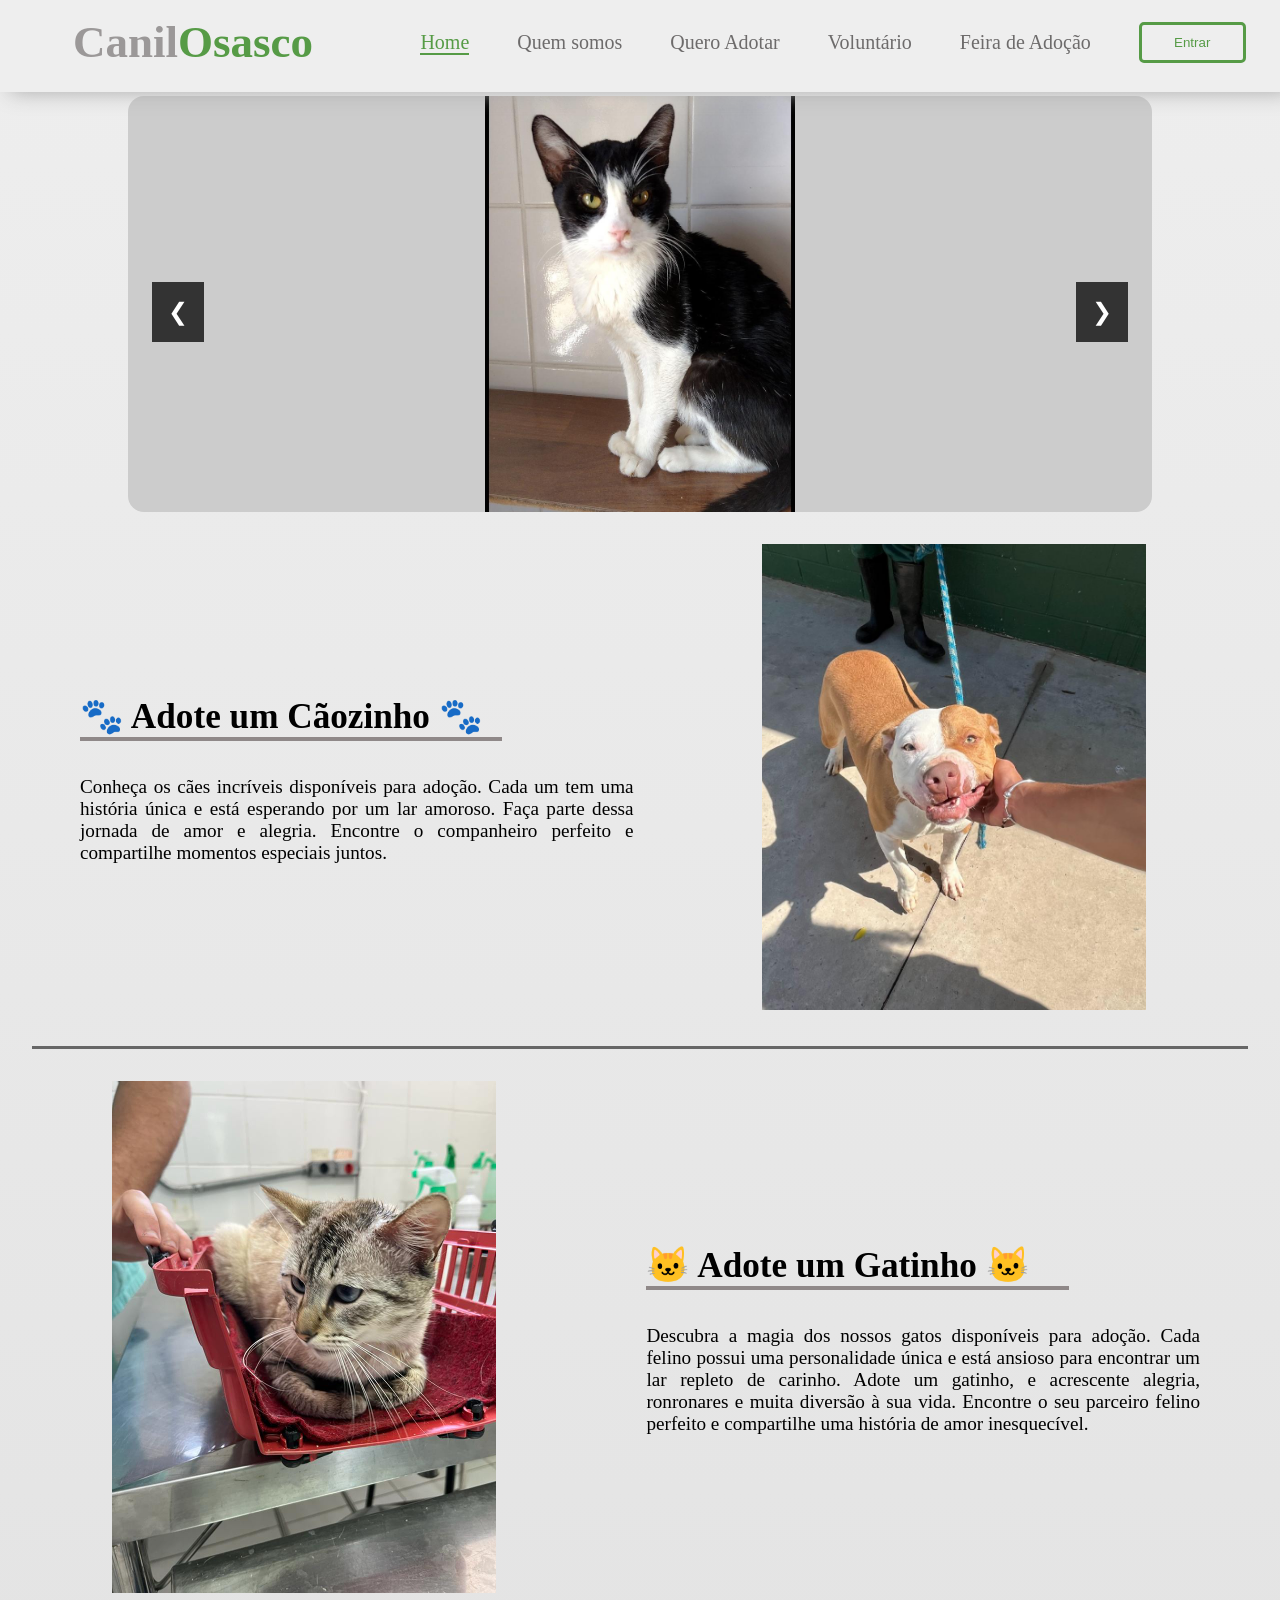
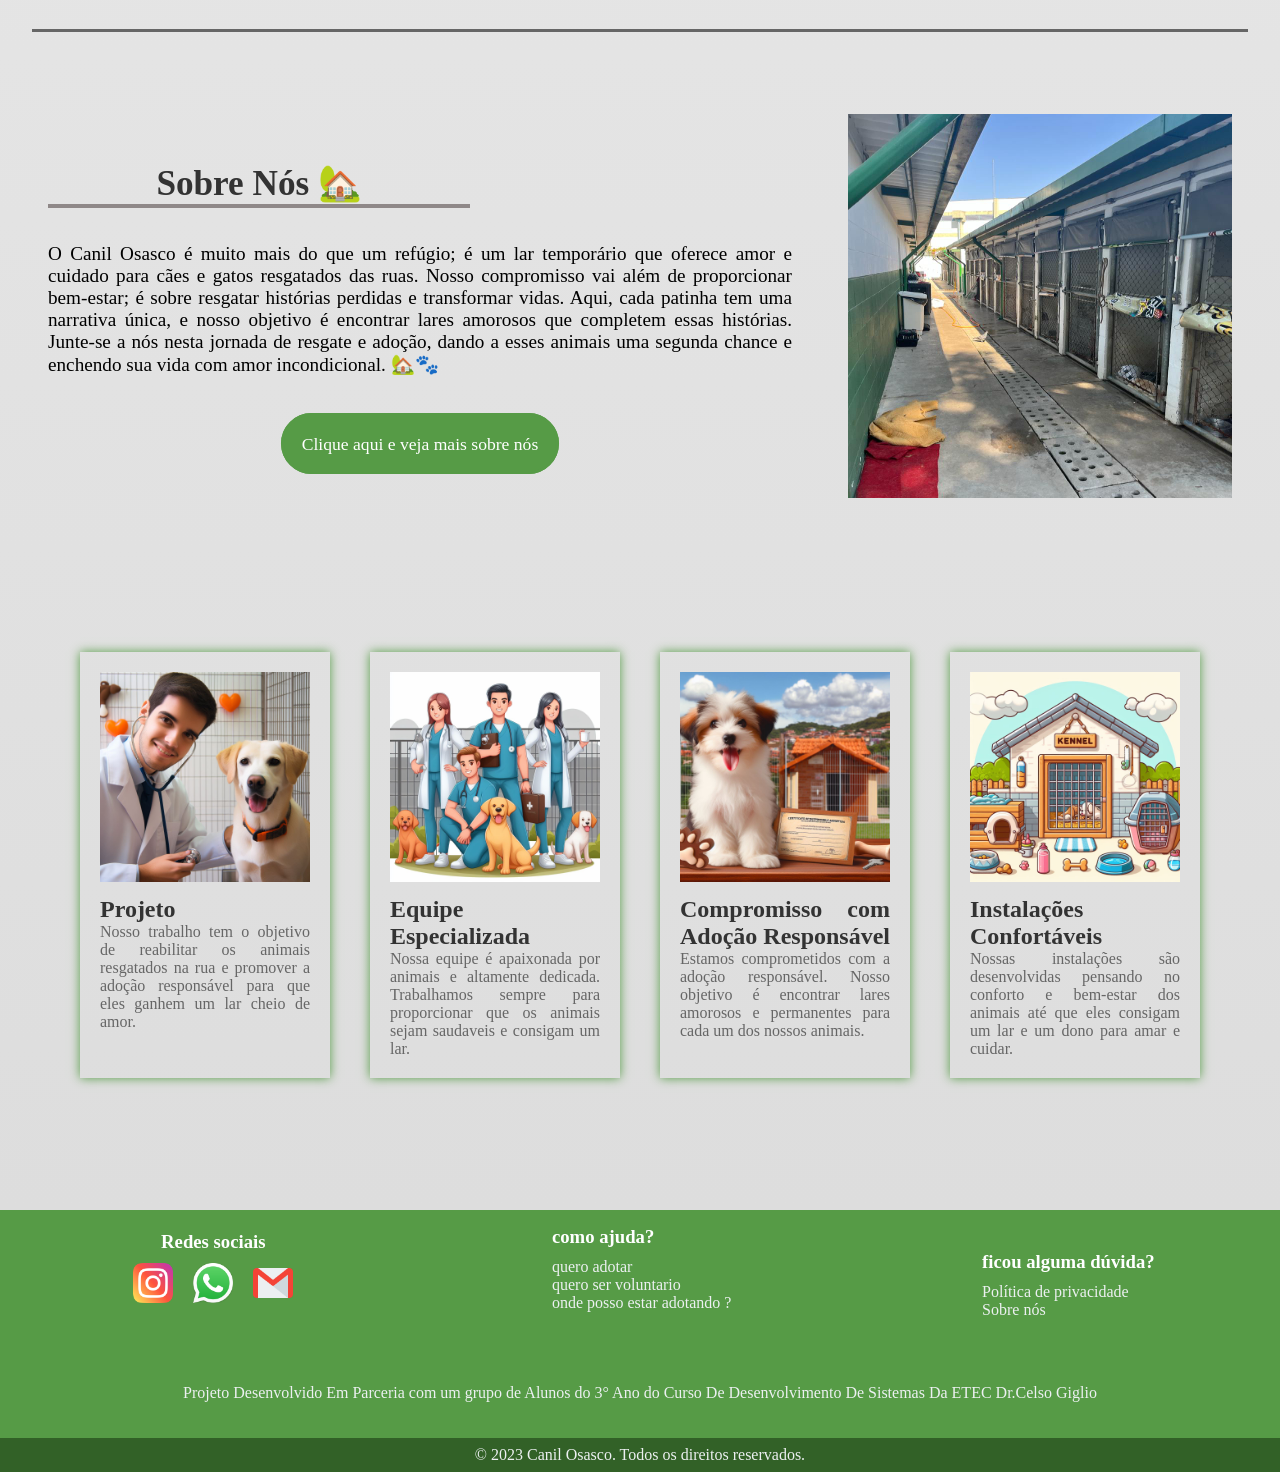
<file: index.html>
<!DOCTYPE html>
<html lang="pt-br">

<head>
    <meta charset="UTF-8">
    <meta name="viewport" content="width=device-width, initial-scale=1.0">
    <title>Canil Osasco</title>
    <link rel="icon" type="image/png" href="img/pawprint.png" />
    <link rel="stylesheet" type="text/css" href="css/global.css" media="screen" />
    <link rel="stylesheet" type="text/css" href="css/navBar.css" media="screen" />
    <link rel="stylesheet" href="css/index.css" media="screen">
    <link rel="stylesheet" type="text/css" href="css/footer.css" />
</head>

<body>

    <header id="header">

        <div class="flex">

            <nav class="menuDesktop">

                <h2 class="nomeDesk">
                    <a href="index.html">
                        Canil<span class="nomeOsasco">Osasco</span>
                    </a>
                </h2>

                <ul class="listaNav">

                    <li>
                        <a href="index.html" rel="noopener noreferrer" class="pagina-atual">Home</a>
                    </li>

                    <li>
                        <a href="html/quemsomos.html" rel="noopener noreferrer">Quem somos</a>
                    </li>

                    <li>
                        <a href="html/pets.html" rel="noopener noreferrer">Quero Adotar</a>
                    </li>

                    <li>
                        <a href="html/voluntarios.html" rel="noopener noreferrer">Voluntário</a>
                    </li>

                    <li>
                        <a href="html/feiraadocao.html" rel="noopener noreferrer">Feira de Adoção</a>
                    </li>
                    <li class="liButton">
                        <button class="button-entrar" type="button"
                            onclick="window.location.href='../tcc/php/login.php'">Entrar</button>
                    </li>

                </ul>

            </nav>

            <div class="nomeMobilediv">
                <h2 class="nomeMobile">
                    <a href="./index.html">
                        Canil<span class="nomeOsasco">Osasco</span>
                    </a>
                </h2>


                <div id="menu-hamburguer">
                    <div class="bar"><img src="./img/menu.png" /></div>
                </div>
            </div>

            <div id="menu-lateral">
                <span id="fechar-menu" class="fechar-menu"><img src="./img/close.png" /></span>
                <ul>

                    <li>
                        <div class="button-header">
                            <button type="button">Entrar</button>
                        </div>
                    </li>

                    <li>
                        <a href="/html/quemsomos.html" rel="noopener noreferrer">Quem Somos</a>
                    </li>

                    <li>
                        <a href="/html/doacaopets.html" rel="noopener noreferrer">Quero Adotar</a>
                    </li>

                    <li>
                        <a href="/html/voluntarios.html" rel="noopener noreferrer">Voluntário</a>
                    </li>

                    <li>
                        <a href="/html/politicaprivacdade.html" rel="noopener noreferrer">Política de Privacidade</a>
                    </li>

                </ul>
            </div>

        </div>

    </header>

    <main>
        <div id="container">

            <div class="carousel-container">
                <div class="carousel-slide">
                    <img src="img/carrousel/Gertrudes.jpg" alt="Imagem 1">
                </div>
                <div class="carousel-slide">
                    <img src="img/carrousel/gatinho.jpg" alt="Imagem 2">
                </div>
                <div class="carousel-slide">
                    <img src="img/carrousel/gatos.jpg" alt="Imagem 3">
                </div>
                <div class="carousel-slide">
                    <img src="img/carrousel/cachorrinho.jpg" alt="Imagem 4">
                </div>

                <button class="prev-button">&#10094;</button>
                <button class="next-button">&#10095;</button>
            </div>


            <section class="main-content">
                <div class="content-text">
                    <h2>🐾 Adote um Cãozinho 🐾</h2>
                    <p>
                        Conheça os cães incríveis disponíveis para adoção.
                        Cada um tem uma história única e está esperando por um lar amoroso.
                        Faça parte dessa jornada de amor e alegria. Encontre o companheiro perfeito e compartilhe
                        momentos especiais juntos.
                    </p>
                </div>
                <div class="content-image">
                    <img src="img/carrousel/erick.jpg" alt="Cão Adoção">
                </div>
            </section>

            <section class="main-content">
                <div class="content-image">
                    <img src="img/gato.jpg" alt="Cão Adoção">
                </div>
                <div class="content-text">
                    <h2>🐱 Adote um Gatinho 🐱</h2>
                    <p>
                        Descubra a magia dos nossos gatos disponíveis para adoção. Cada felino possui uma personalidade
                        única e está ansioso para encontrar um lar repleto de carinho. Adote um gatinho, e acrescente
                        alegria, ronronares e muita diversão à sua vida. Encontre o seu parceiro felino perfeito e
                        compartilhe uma história de amor inesquecível.
                    </p>
                </div>
            </section>

            <section class="about-us">
                <div class="about-us-text">
                    <h2>Sobre Nós 🏡</h2>
                    <p>
                        O Canil Osasco é muito mais do que um refúgio; é um lar temporário que oferece amor e cuidado
                        para cães e gatos resgatados das ruas. Nosso compromisso vai além de proporcionar bem-estar; é
                        sobre resgatar histórias perdidas e transformar vidas. Aqui, cada patinha tem uma narrativa
                        única, e nosso objetivo é encontrar lares amorosos que completem essas histórias. Junte-se a nós
                        nesta jornada de resgate e adoção, dando a esses animais uma segunda chance e enchendo sua vida
                        com amor incondicional. 🏡🐾
                    </p>
                    <a href="./html/quemsomos.html" class="button">Clique aqui e veja mais sobre nós</a>
                </div>
                <div class="about-us-image">
                    <img src="./img/local.jpeg" alt="Cão Adoção">
                </div>
            </section>

            <!-- <section class="happy-owners">
                <h2>Feliz com Dono</h2>
                <p>Veja como nossos adoráveis cães estão felizes com seus novos donos. A alegria de uma adoção
                    bem-sucedida
                    é
                    incomparável.</p>
                <img src="img/feliz.jpg" alt="Cão Feliz com Dono">
            </section> -->

            <!-- <section class="services">
                <h2>Nossos Serviços</h2>
                <p>No Canil Osasco, oferecemos uma variedade de serviços para atender às necessidades dos nossos
                    clientes e
                    seus
                    adoráveis cães. Entre os nossos serviços estão:</p>
                <ul>
                    <li>Adoção Responsável</li>
                    <li>Consultas Veterinárias</li>
                    <li>Ensino de Comportamento</li>
                    <li>Cuidados com a Saúde</li>
                </ul>
            </section> -->

            <!-- 
            <section class="testimonials">
                <h2>Depoimentos</h2>
                <p>Veja o que nossos clientes satisfeitos têm a dizer sobre a experiência no Canil Osasco:</p>
                <blockquote>
                    "Adotar meu cão no Canil Osasco foi a melhor decisão que já tomei. Eles cuidam dos animais com muito
                    carinho
                    e profissionalismo."
                    <cite>— Maria Silva</cite>
                </blockquote> -->
            </section>


            <section class="cards-container">
                <div class="card">
                    <img src="img/imgCard/card1.jpg" alt="Card 1">
                    <h2>Projeto</h2>
                    <p>
                        Nosso trabalho tem o objetivo de reabilitar os animais resgatados na rua e promover a adoção
                        responsável para
                        que eles ganhem um lar cheio de amor.
                    </p>
                </div>

                <div class="card">
                    <img src="img/imgCard/card2.jpg" alt="Card 2">
                    <h2>Equipe Especializada</h2>
                    <p>
                        Nossa equipe é apaixonada por animais e altamente dedicada. Trabalhamos sempre para proporcionar
                        que os animais sejam saudaveis e consigam um lar.
                    </p>
                </div>

                <div class="card">
                    <img src="img/imgCard/card3.jpg" alt="Card 3">
                    <h2>Compromisso com Adoção Responsável</h2>
                    <p>
                        Estamos comprometidos com a adoção responsável. Nosso objetivo é encontrar lares amorosos e
                        permanentes para cada um dos nossos animais.
                    </p>
                </div>

                <div class="card">
                    <img src="img/imgCard/card4.jpg" alt="Card 4">
                    <h2>Instalações Confortáveis</h2>
                    <p>
                        Nossas instalações são desenvolvidas pensando no conforto e bem-estar dos animais até que eles
                        consigam um lar e um dono para amar e cuidar.
                    </p>
                </div>
            </section>

        </div>

    </main>

    <!-- FOOTER -->
    <div class="footer">
        <div class="footer-informacao">
            <div class="footer-redes-sociais">
                <h3>Redes sociais</h3>

                <div class="footer-redes-sociais-images">
                    <a href="https://www.instagram.com/canilosasco/"><img src="img/instagram.png" alt="Instagram"></a>
                    <a
                        href="https://api.whatsapp.com/send/?phone=5511974157221&text=Quero+adotar+um+animal%21&type=phone_number&app_absent=0"><img
                            src="img/whatsapp.png" alt="WhatsApp"></a>
                    <img src="img/gmail.png" alt="Gmail">
                </div>

            </div>

            <!-- <div>
                <h3>Formas de contato</h3>
                <ul>
                    <li>(11) 9 9999-9999</li>
                    <li>quero ser voluntario</li>
                    <li>onde posso estar adotando ?</li>
                </ul>
            </div>
 -->

            <div class="ajuda">
                <h3>como ajuda?</h3>
                <ul>
                    <li><a href="./html/doacaopets.html">quero adotar</a></li>
                    <li><a href="./html/voluntarios.html">quero ser voluntario</a></li>
                    <li><a href="./html/feiraadocao.html">onde posso estar adotando ?</a></li>
                </ul>
            </div>

            <div>
                <h3>ficou alguma dúvida?</h3>
                <ul>
                    <li><a href="./html/politicaprivacidade.html">Política de privacidade</a></li>
                    <li><a href="./html/quemsomos.html">Sobre nós</a></li>
                </ul>
            </div>
        </div>

        <div class="footer-info">
            <p>
                Projeto Desenvolvido Em Parceria com um grupo de Alunos do 3° Ano do Curso De Desenvolvimento De
                Sistemas Da
                ETEC Dr.Celso Giglio
            </p>
        </div>

        <div class="footer-dois">
            <p>&copy; 2023 Canil Osasco. Todos os direitos reservados.</p>
        </div>
    </div>

    <!-- FOOTER -->

    <!-- Adicione scripts necessários para o carrossel -->
    <script src="java/munu.js"></script>
    <script src="java/index.js"></script>
</body>

</html>
</file>
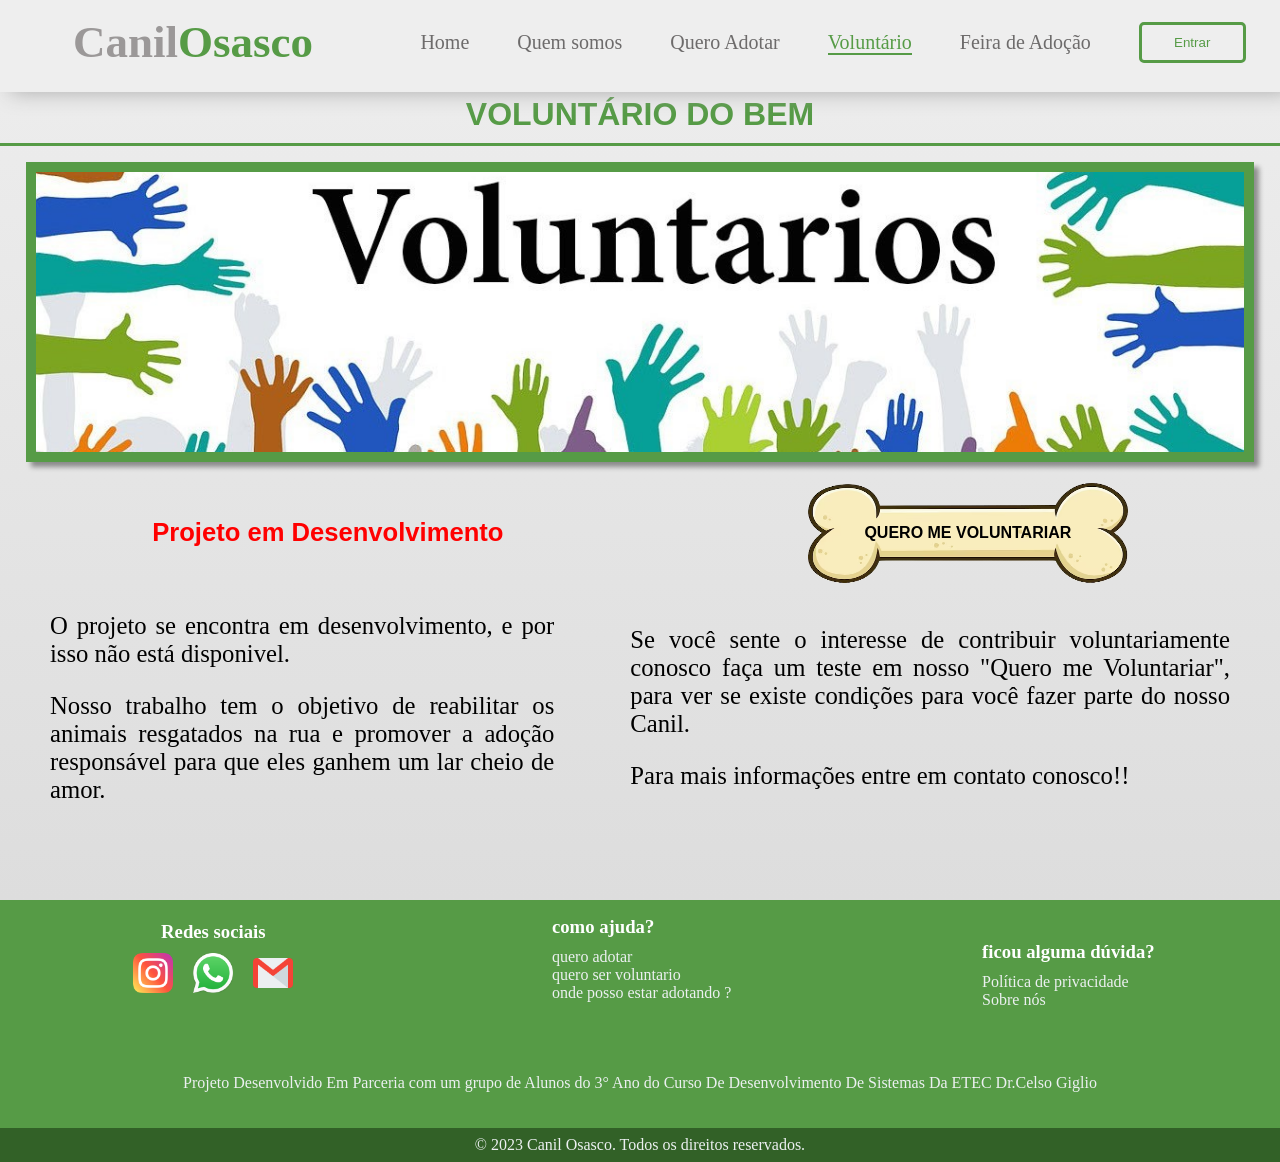
<file: html/voluntarios.html>
<!DOCTYPE html>
<html lang=pt-br>

<head>
  <meta charset="UTF-8">
  <meta http-equiv="X-UA-Compatible" content="IE=edge">
  <meta name="viewport" content="width=device-width, initial-scale=1.0">
  <link rel="icon" type="image/png" href="../img/pawprint.png" />
  <link rel="stylesheet" type="text/css" href="../css/global.css" media="screen" />
  <link rel="stylesheet" type="text/css" href="../css/navBar.css" />
  <link rel="stylesheet" type="text/css" href="../css/voluntarios.css" media="screen" />
  <link rel="stylesheet" type="text/css" href="../css/footer.css" />
  <title>canil osasco</title>

</head>

<body>

  <!-- NavBar -->
  <header id="header">

    <div class="flex">

      <nav class="menuDesktop">

        <h2 class="nomeDesk">
          <a href="/index.html">
            Canil<span class="nomeOsasco">Osasco</span>
          </a>
        </h2>

        <ul class="listaNav">

          <li>
            <a href="../index.html" rel="noopener noreferrer">Home</a>
          </li>

          <li>
            <a href="./quemsomos.html" rel="noopener noreferrer">Quem somos</a>
          </li>

            <li>
                <a href="./pets.html" rel="noopener noreferrer">Quero Adotar</a>
            </li>

          <li>
            <a href="./voluntarios.html" rel="noopener noreferrer" class="pagina-atual">Voluntário</a>
          </li>

          <li>
            <a href="./feiraadocao.html" rel="noopener noreferrer">Feira de Adoção</a>
          </li>
          <li class="liButton">
            <button class="button-entrar" type="button"
              onclick="window.location.href='../php/login.php'">Entrar</button>
          </li>

        </ul>

      </nav>

      <div class="nomeMobilediv">
        <h2 class="nomeMobile">
          <a href="/index.html">
            Canil<span class="nomeOsasco">Osasco</span>
          </a>
        </h2>


        <div id="menu-hamburguer">
          <div class="bar"><img src="../img/menu.png" /></div>
        </div>
      </div>

      <div id="menu-lateral">
        <span id="fechar-menu" class="fechar-menu"><img src="../img/close.png" /></span>
        <ul>

          <li>
            <div class="button-header">
              <button type="button">Entrar</button>
            </div>
          </li>

          <li>
            <a href="./quemsomos.html" rel="noopener noreferrer">Quem Somos</a>
          </li>

          <li>
            <a href="./doacaopets.html" rel="noopener noreferrer">Quero Adotar</a>
          </li>

          <li>
            <a href="./voluntarios.html" rel="noopener noreferrer">Voluntário</a>
          </li>

          <li>
            <a href="./politicaprivacdade.html" rel="noopener noreferrer">Política de Privacidade</a>
          </li>

        </ul>
      </div>

    </div>

  </header>
  <!-- NavBar -->



  <main>

    <div class="voluntario-page">
      <div class="voluntario-title">
        <h2>Voluntário do bem</h2>
      </div>

      <div class="gallery-container">
        <a href="../img/voluntariosMao.jpg" class="gallery-items">
          <img src="../img/voluntariosMao.jpg" alt="mãos">
        </a>
      </div>


      <div class="voluntario-projeto">
        <h3>Projeto em Desenvolvimento</h3>

        <div class="btn-voluntario">
          <div class="osso-img">
            <img src="../img/osso.png" alt="Osso de cachorro">
            <div class="texto-sobreposto">
              <a href="precadastro.html">Quero me Voluntariar</a>
            </div>
          </div>
        </div>
      </div>


      <div class="voluntario-text">

        <div class="voluntario-text-paragrafo1">
          <p>O projeto se encontra em desenvolvimento, e por isso
            não está disponivel.
          </p>

          <p>
            Nosso trabalho tem o objetivo de reabilitar os animais resgatados na rua
            e promover a adoção responsável para
            que eles ganhem um lar cheio de amor.
          </p>
        </div>


        <div class="voluntario-text-paragrafo2">
          <p>
            Se você sente o interesse de contribuir voluntariamente conosco
            faça um teste em nosso "Quero me Voluntariar", para ver se existe condições
            para você fazer parte do nosso Canil.
          </p>

          <p>
            Para mais informações entre em contato conosco!!
          </p>

        </div>
      </div>
    </div>

  </main>
  </div>


  <!-- FOOTER -->
  <div class="footer">
    <div class="footer-informacao">
      <div class="footer-redes-sociais">
        <h3>Redes sociais</h3>

        <div class="footer-redes-sociais-images">
          <a href="https://www.instagram.com/canilosasco/"><img src="../img/instagram.png" alt="Instagram"></a>
          <a
            href="https://api.whatsapp.com/send/?phone=5511974157221&text=Quero+adotar+um+animal%21&type=phone_number&app_absent=0"><img
              src="../img/whatsapp.png" alt="WhatsApp"></a>
          <img src="../img/gmail.png" alt="Gmail">
        </div>

      </div>

      <div class="ajuda">
        <h3>como ajuda?</h3>
        <ul>
          <li><a href="./doacaopets.html">quero adotar</a></li>
          <li><a href="./voluntarios.html">quero ser voluntario</a></li>
          <li><a href="./feiraadocao.html">onde posso estar adotando ?</a></li>
        </ul>
      </div>

      <div>
        <h3>ficou alguma dúvida?</h3>
        <ul>
          <li><a href="./politicaprivacidade.html">Política de privacidade</a></li>
          <li><a href="./quemsomos.html">Sobre nós</a></li>
        </ul>
      </div>
    </div>

    <div class="footer-info">
      <p>
        Projeto Desenvolvido Em Parceria com um grupo de Alunos do 3° Ano do Curso De Desenvolvimento De Sistemas Da
        ETEC Dr.Celso Giglio
      </p>
    </div>

    <div class="footer-dois">
      <p>&copy; 2023 Canil Osasco. Todos os direitos reservados.</p>
    </div>
  </div>

  <!-- FOOTER -->

</body>
<script src="../java/munu.js"></script>

</html>
</file>
<file: css/global.css>
* {
    margin: 0;
    padding: 0;
    box-sizing: border-box;
    outline: none;
    color: #000000;
}


main {
    min-height: 100vh;
    justify-content: center;
    background-image: linear-gradient(to bottom, #eee, #ddd);
    padding: 2em 0 2em 0;
}


.container {
    max-width: 2280px;
    margin: auto;
}
</file>
<file: css/navBar.css>
.listaNav li .pagina-atual{
	color: #569b46;
	font-weight: 300;
    border-bottom: 2px solid #569b46;
}


@media screen and (min-width: 20em) {

    header {
        position: fixed;
        z-index: 990;
        top: 0;
        left: 0;
        width: 100%;
        color: #fff;
        padding: 10px 0;
        background-color: #eee;
        box-shadow: 10px 0 20px #aaa;
    }

    #logo {
        height: 6em;
        width: 6em;
    }

    .nomeMobile a{
        text-decoration: none;
        color: #9b9898;
        padding: 0 0.5em;
        font-size: 1.5em;
    }

    .nomeMobilediv{
        display: flex;
        justify-content: space-evenly;
        align-items: center;
    }

    .nomeOsasco {
        color: #569b46;
    }


    #menu-hamburguer {
        cursor: pointer;
    }

    #menu-hamburguer img {
        width: 2em;
        height: 2em;
    }

    #menu-lateral {
        position: fixed;
        top: 0;
        right: -50px;
        width: 80%;
        height: 100%;
        background-color: #eee;
        padding: 20px;
        transition: right 0.3s ease-in-out;
        z-index: 1000;
        font-family: Arial, sans-serif;
        color: #fff;
    }

    .fechar-menu {
        cursor: pointer;
        color: #fff;
    }

    .fechar-menu img {
        top: 1em;
        width: 2em;
        height: 2em;
    }

    #menu-lateral ul {
        list-style-type: none;
        padding: 0;
        margin-top: 30px;
    }

    #menu-lateral ul li {
        margin-bottom: 20px;
        padding-bottom: 1em;
        margin-right: 50px;
        border-bottom: 2px solid #9b9898;
    }

    #menu-lateral ul li a {
        text-decoration: none;
        color: #9b9898;
        font-size: 18px;
        transition: color 0.3s ease-in-out;
    }

    #menu-lateral ul li a:hover {
        color: green;
    }


    #menu-lateral .button-header {
        margin: auto 2em;
    }

    #menu-lateral .button-header button {
        padding: 0.5em 1em;
        border-radius: 5px;
        border: 1px solid #054905;
        background-color: #326127;
        color: #eee;
    }

    #menu-lateral .button-header button:hover {
        cursor: pointer;
        border: 1px solid #eee;
        color: #326127;
        background-color: #eee;
    }

    .menuDesktop {
        display: none;
    }

    .listaNav {
        display: flex;
        justify-content: center;
        align-items: center;
    }

    .liButton span {
        margin: 1em 2em;
    }

    .liButton button {
        padding: 0.5em 1em;
        border-radius: 5px;
        width: 8em;
        border: 3px solid #569b46;
        background-color: transparent;
        color: #569b46;
        padding: 0.75em;
    }

    .liButton button:hover {
        cursor: pointer;
        border: 1px solid #eee;
        color: #fff;
        border: 3px solid #569b46;
        background-color: #569b46;
    }

    #menu-social a {
        color: transparent;
    }

    #menu-social img {
        width: 3em;
        margin: 10px;
        border-radius: 3%;
        box-shadow: 2px 2px 5px rgba(0, 0, 0.623);
        transition: transform .3s, border 1s;
    }

}

@media screen and (min-width: 48em) {

    .flex {
        height: 10vh;
        width: 100%;
    }

    #logo {
        height: 10em;
        width: 10em;
    }

    #menu-hamburguer {
        display: block;
        cursor: pointer;
    }

    #menu-hamburguer.active+#menu-lateral {
        right: 0;
    }

}

@media screen and (min-width: 64em) {

    .flex {
        height: 8vh;
        width: 100%;
        margin: 0 1em;
        padding-top: 0.3em;
    }

    #logo {
        height: 4em;
        width: 4em;
    }

    #menu-hamburguer {
        display: none;
    }

    .nomeDesk a{
        color: #9b9898;
        padding: 0 0.5em;
        font-size: 1.5em;
    }

    .nomeOsasco {
        color: #569b46;
    }


    .nomeMobile {
        display: none;
    }

    .menuDesktop {
        display: flex;
        margin: 0;
    }

    header {
        font-size: 20px;
    }

    header i {
        font-size: 30px;
        color: #fff;
    }

    header ul {
        list-style-type: none;
        margin: 0;
    }

    header ul li {
        display: inline-block;
        margin: 0 1.2em;
    }

    .listaNav {
        margin: 0;
        padding: 0;
    }

    .listaNav li a{
        color: #6d6b6b;
    }

    .listaNav li a:hover{
        text-decoration: underline;
        color: #569b46;
    }

    a:link {
        text-decoration: none;
    }


    nav {
        display: flex;
        justify-content: space-around;
        margin: auto 0;
    }

    nav p {
        display: block;
        font-weight: bold;
        color: #30542e;
        /* width: 200px; */
        font-size: 30px;
    }

    ::selection {
        color: white;
        background: green;
    }

    #menu-lateral .button-header {
        display: none;
    }

    .listaNav {
        padding: 0 0em;
    }



    section#redes-sociais {
        text-align: left;
        margin-left: 1em;
    }

    section#redes-sociais img {
        width: 3%;
        margin: 5px 10px 0;
        border-radius: 3%;
        box-shadow: 2px 2px 5px rgba(0, 0, 0.623);
        transition: transform .3s, border 1s;
    }


}
</file>
<file: css/index.css>
#container {
    padding-top: 4em;
}

.about-us {
    display: flex;
    justify-content: space-around;
    align-items: center;
    padding: 50px;
}

.about-us-text {
    width: 60%;

}

.about-us h2 {
    font-size: 2.2em;
    margin-bottom: 1em;
    border-bottom: 4px solid #8f8888;
    width: 12em;
}

.about-us-text p {
    font-size: 1.2em;
    color: #000;
    margin-bottom: 3em;
    text-align: justify;
}

.about-us-image img {
    height: 24em;
    width: 24em;
}



.about-us .button {
    margin-top: 3em;
    padding: 1em;
    background-color: #569b46;
    border: 3px solid #569b46;
    border-radius: 2em;
    color: #fff;
    font-size: 1.1em;
}

.about-us .button:hover {
    margin-top: 3em;
    padding: 1em;
    background-color: transparent;
    border: 3px solid #569b46;
    border-radius: 2em;
    color: #569b46;
    font-size: 1.1em;
    cursor: pointer;
}


.testimonials {
    text-align: center;
    padding: 50px;
}

.testimonials h2 {
    color: #333;
}

.testimonials p {
    color: #666;
}

.testimonials blockquote {
    font-style: italic;
    color: #333;
}

.testimonials cite {
    display: block;
    margin-top: 10px;
    font-weight: bold;
    color: #666;
}


footer {
    text-align: center;
    padding: 20px;
    background-color: #333;
    color: white;
}


.main-content {
    display: flex;
    justify-content: space-between;
    align-items: center;
    padding: 50px;
}

.content-text {
    flex: 1;
    text-align: justify;
}


.happy-owners {
    text-align: center;
    padding: 50px;
}


.content-image img,
.happy-owners img,
.testimonials img {
    max-width: 100%;
    height: auto;
}


img {
    max-width: 100%;
    height: auto;
}


.cards-container {
    display: flex;
    justify-content: space-around;
    margin: 30px auto;
    max-width: 1200px;
}

.card {
    width: 300px;
    margin: 20px;
    padding: 20px;
    box-shadow: 0 0 10px #569b46;
    text-align: justify;
}

.card img {
    max-width: 100%;
    height: auto;
    margin-bottom: 10px;
}


.services,
.about-us,
.testimonials,
.cards-container {
    text-align: center;
    padding: 50px 20px;
}

.services h2,
.about-us h2,
.testimonials h2,
.card h2 {
    color: #333;
}

.services p,
.testimonials p,
.card p {
    color: #666;
}


.carousel-container {
    position: relative;
    max-width: 100%;
    height: 26em;
    overflow: hidden;
    background-color: #ccc;
}


.carousel-slide {
    display: none;
    width: 100%;
    height: 100%;
}

.carousel-slide img {
    width: 100%;
    height: 100%;
    object-fit: contain;
}


.prev-button,
.next-button {
    position: absolute;
    top: 50%;
    width: auto;
    padding: 16px;
    margin-top: -22px;
    font-size: 24px;
    color: white;
    background-color: #333;
    border: none;
    cursor: pointer;
}

.prev-button {
    left: 0;
}

.next-button {
    right: 0;
}

@media screen and (min-width: 64em) {

    .carousel-container {
        max-width: 80%;
        margin: 0 auto;
        border-radius: 1em;
    }

    .prev-button {
        left: 1em;
    }

    .next-button {
        right: 1em;
    }
}


.main-content {
    display: flex;
    justify-content: space-between;
    align-items: center;
    padding: 50px;
}

.content-text {
    flex: 1;
}

.content-image img,
.happy-owners img,
.testimonials img,
.card img {
    max-width: 100%;
    height: auto;
}



.main-content {
    display: flex;
    justify-content: space-between;
    align-items: center;
    margin: 2em 2em;
    padding: 0 0 2em 0;
    border-bottom: 3px solid #666;
}

.main-content h2 {
    font-size: 2.2em;
    margin-bottom: 1em;
    border-bottom: 4px solid #8f8888;
    width: 12em;
}

.main-content p {
    font-size: 1.2em;
}

.content-text {
    flex: 1;
    max-width: 60%;
    margin: 3em;
}

.content-image {
    flex: 1;
    max-width: 40%;
    margin-left: 5em;
}


.content-image img {
    height: 24em;
    width: 24em;
}

.content-image img,
.happy-owners img,
.testimonials img,
.card img {
    max-width: 100%;
    height: auto;
}
</file>
<file: css/footer.css>
.footer {
  background-color: #569b46;
  color: #ecf0f1;
  padding: 1em 0 0 0;
}

.footer h3 {
  color: #fff;
  margin-bottom: 10px;
}

.footer ul {
  list-style: none;
  display: flex;
  flex-direction: column;
  margin-top: 10px;
}

.footer ul li a{
  margin-bottom: 5px;
  cursor: pointer;
  color: #ecf0f1;
}


.footer-dois {
  margin-top: 20px;
  background-color: #326127;
}

.footer-dois p {
  color: #ecf0f1;
}

.footer-info {
  display: flex;
  align-items: center;
  justify-content: center;
  margin-top: 1.5em;
}

.footer-info p {
  color: #ecf0f1;
}

@media screen and (min-width: 20em) {

  .footer-redes-sociais {
    margin-bottom: 2em;
  }

  .ajuda {
    margin-bottom: 2em;
  }

  .footer-info {
    text-align: center;
    padding: 1em;
  }
}

@media screen and (max-width: 768px) {
  .footer-informacao {
    flex-direction: column;
    text-align: center;
  }

  .footer-redes-sociais-images {
    margin-top: 10px;
  }

  .footer-redes-sociais-images img {
    width: 2em;
    height: 2em;
    margin: 0 0.3em;
  }

  .footer ul {
    margin-top: 10px;
  }

  .footer-dois {
    padding: 0.5em;
  }
}


@media screen and (min-width: 64em) {
  .footer-informacao {
    display: flex;
    flex-direction: row;
    align-items: center;
    justify-content: space-around;
  }

  .footer-redes-sociais {
    text-align: center;
  }

  .footer-redes-sociais-images img {
    width: 2.5em;
    height: 2.5em;
    margin: 0 0.5em;
  }

  .footer ul {
    margin-top: 10px;
  }

  .footer-dois {
    width: 100%;
    padding: 0.5em;
    display: flex;
    justify-content: center;
    justify-content: center;
  }
}
</file>
<file: css/voluntarios.css>
@media screen and (min-width: 20em) {
	#redes-sociais {
		display: none;
	}

	.voluntario-page {
		padding: 6em 0 0 0;
	}

	.voluntario-title {
		display: flex;
		align-items: center;
		justify-content: center;
		border-bottom: 3px solid #569b46;
		margin-bottom: 1em;
		font-family:'Times New Roman', Times, serif
	}

	.voluntario-title h2 {
		text-transform: uppercase;
		color: #569b46;
		margin-bottom: 0.3em;
		font-size: 2em;
		font-family: sans-serif;
	}

	.voluntario-projeto {
		margin-top: 1em;
	}

	.voluntario-projeto h3 {
		margin: 0;
		text-align: center;
		font-size: 1.6em;
		font-family: sans-serif;
		color: #ff0000;
	}


	.btn-voluntario {
		display: flex;
		justify-content: center;
		align-items: center;
		height: 110px;
	}

	.osso-img {
		position: relative;
		width: 240px;
		height: 100px;
	}

	.osso-img img {
		width: 100%;
		height: 100%;
	}

	.texto-sobreposto {
		position: absolute;
		top: 0;
		left: 0;
		width: 100%;
		height: 100%;
		display: flex;
		justify-content: center;
		align-items: center;
	}

	.texto-sobreposto a {
		color: #000;
		font-size: 0.8em;
		text-decoration: none;
		font-weight: 800;
		text-transform: uppercase;
		font-family: sans-serif;
	}

	.voluntario-text {
		margin-top: 1em;
		padding: 0 0.5em;
	}

	.voluntario-text p {
		font-size: 1.3em;
		font-family: 'Times New Roman', Times, serif;
		margin-bottom: 1em;
	}

}

@media screen and (min-width: 48em) {
	#redes-sociais {
		display: none;
	}

	.voluntario-page {
		padding: 17em 0 0 0;
	}

	.voluntario-projeto {
		display: flex;
		align-items: center;
		justify-content: space-around;
	}

	.texto-sobreposto a {
		font-size: 1em;
	}
	.voluntario-text{
		font-size: 1.5em;
		font-family: sans-serif;
		margin-bottom: 1em;
	}
}

@media screen and (min-width: 64em) {

	.osso-img {
		width: 320px;
	}

	.voluntario-page {
		padding: 4em 0 0 0;
	}

	#redes-sociais {
		display: block;
	}


	section#redes-sociais {
		text-align: left;
	}

	section#redes-sociais img {
		width: 3%;
		margin: 5;
		border-radius: 3%;
		box-shadow: 2px 2px 5px rgba(0, 0, 0.623);
		transition: transform .3s, border 1s;
	}

	section#redes-sociais {
		text-align: left;
	}

	section#redes-sociais img {
		width: 3%;
		margin: 10;
		border-radius: 3%;
		box-shadow: 2px 2px 5px rgba(0, 0, 0.623);
		transition: transform .3s, border 1s;
	}

	section#menu-social {
		text-align: left;
	}

	section#menu-social img {
		width: 15%;
		margin: 5;
		border-radius: 3%;
		box-shadow: 2px 2px 5px rgba(0, 0, 0.623);
		transition: transform .3s, border 1s;
	}

	.voluntario-text {
		display: flex;
		align-items: center;
		justify-content: space-around;
	}

	.voluntario-text-paragrafo1,
	.voluntario-text-paragrafo2 {
		margin: 0 2em;
		font-family: 'Times New Roman', Times, serif;
		text-align: justify;
		font-size: 19px;
	}

}

.gallery-container {
	display: flex;
	flex-wrap: wrap;
	justify-content: space-evenly;
	gap: 2vw;
	padding: 0 2vw;
}

.gallery-items {
	width: 300px;
	height: 300px;
	border: 10px solid #569b46;
	box-shadow: 5px 5px 5px #0006;
	flex-grow: 1;
	transition: transform .5s linear;
}

.gallery-items img {
	width: 100%;
	height: 100%;
	object-fit: cover;
}
</file>
